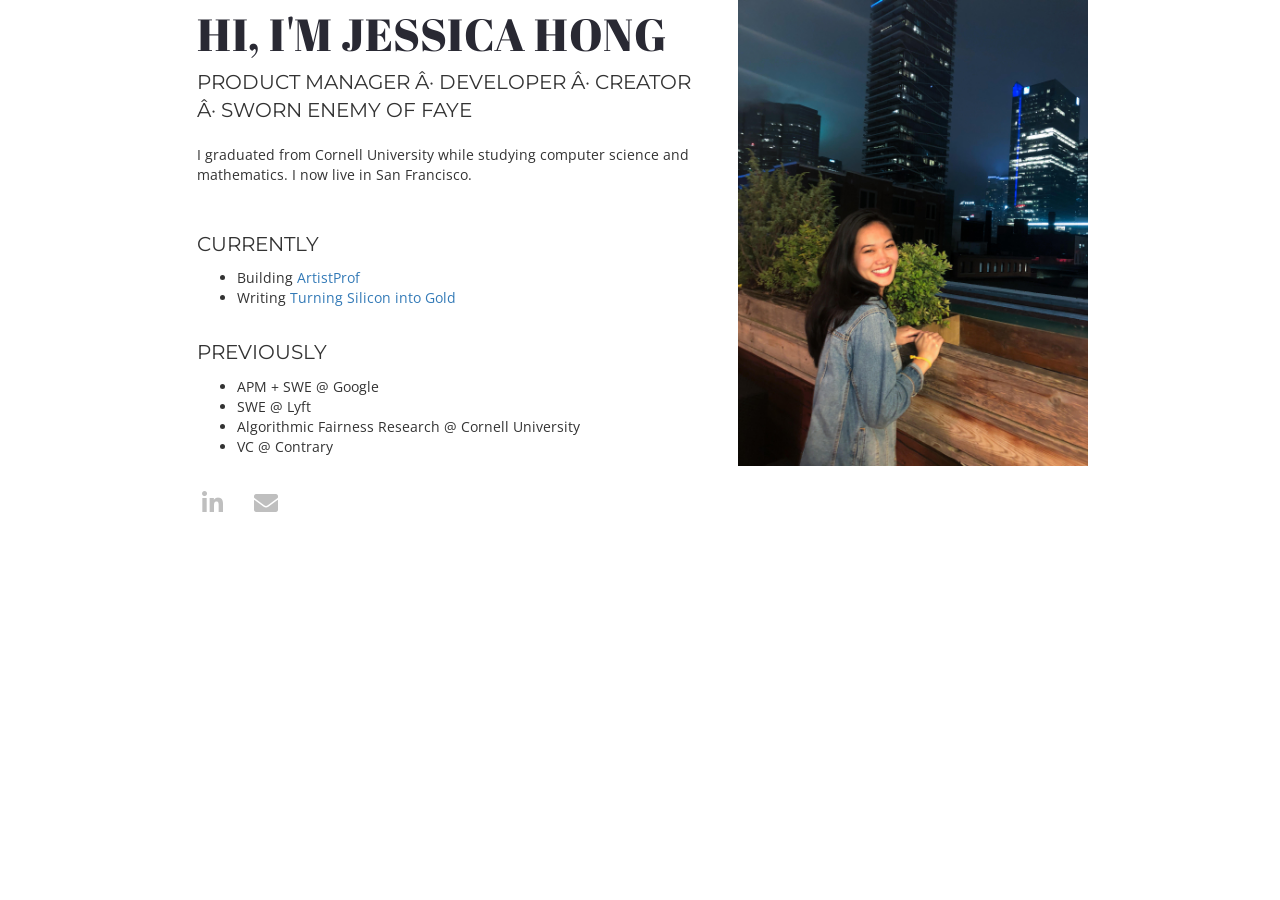
<file: index.html>
<html>

<head>
    <meta name="viewport" content="width=device-width, initial-scale=1">
    <link rel="stylesheet" href="https://use.fontawesome.com/releases/v5.7.0/css/all.css"
          integrity="sha384-lZN37f5QGtY3VHgisS14W3ExzMWZxybE1SJSEsQp9S+oqd12jhcu+A56Ebc1zFSJ" crossorigin="anonymous">
    <link rel="stylesheet" href="/styles/main.css" />
    <link rel="stylesheet" href="/styles/index.css" />
    <script src="https://ajax.googleapis.com/ajax/libs/jquery/3.3.1/jquery.min.js"></script>
    <script src="/scripts/main.js"></script>
    <script src="/scripts/elements.js"></script>
    <script src="/scripts/index.js"></script>
    <script src="https://d3js.org/d3.v5.min.js"></script>
    <link href='https://fonts.googleapis.com/css?family=Montserrat' rel='stylesheet'>
    <link href='https://fonts.googleapis.com/css?family=Open Sans' rel='stylesheet'>
    <link href='https://fonts.googleapis.com/css?family=Abril Fatface' rel='stylesheet'>
</head>

<body>
<title>Jessica</title>
<div id="navbar"></div>
<div id="header"></div>
<div id="index"></div>
<div id="footer"></div>
<div id="sidemenu"></div>
<div class="maingrid">
    <div class="row" style="margin-bottom: 48px;">
        <div class="column" style="padding: 0px 10px 0px 20px; font-family: 'Abril Fatface'">
            <header >
                HI, I'M JESSICA HONG
            </header>
            <p style = "font-size: 20px; padding-bottom: 10px; font-family:'Montserrat' ">
                PRODUCT MANAGER · DEVELOPER · CREATOR · SWORN ENEMY OF FAYE
            </p>
            <p style ="font-size: 14px; font-family:'Open Sans'">
                I graduated from Cornell University while studying computer science and mathematics. I now live in San Francisco.
            </p>

            <p style ="font-size: 20px; padding-top: 35px; font-family:'Montserrat'">
                CURRENTLY
                <ul style ="font-size: 14px; font-family:'Open Sans'">
                    <li>Building <a href="https://www.artistprof.com" target="_blank">ArtistProf</a></li>
                    <li>Writing <a href="https://www.barnesandnoble.com/w/turning-silicon-into-gold-griffin-kao/1135740864" target="_blank">Turning Silicon into Gold</a></li>
                </ul>
            </p>
            <p style="font-size: 20px; padding-top: 20px; font-family:'Montserrat'">
                PREVIOUSLY
            <ul style ="font-size: 14px; font-family:'Open Sans'">
                <li>APM + SWE @ Google</li>
                <li>SWE @ Lyft</li>
                <li>Algorithmic Fairness Research @ Cornell University</li>
                <li>VC @ Contrary</li>
            </ul>
            </p>
            <h2 style="font-weight: 400;">
                <div class="row" style="width: 100%; display: flex; align-items: center; margin-left:-8px;">
                    <a href="https://www.linkedin.com/in/jessicahong9/" style="padding-left: 5px; text-decoration: none;"
                       target="_blank">
                        <i class="fab fa-linkedin-in"></i>
                    </a>
                    <a href="mailto:jwh296@cornell.edu" style="padding-left: 5px; text-decoration: none;">
                        <i class="fas fa-envelope"></i>
                    </a>
                </div>
            </h2>
        </div>
        <div class="column2" style="padding: 0px 15px 0px 15px">
            <img style="width: 100%" ondragstart="return false;" src="/pictures/jessica.jpg">
        </div>
</div>
<script>
    generateNavbar(d3.select("div#navbar"), "about")

</script>
</body>
</html>
</file>
<file: styles/index.css>
.mainrow {
    -ms-flex-wrap: wrap;
    display: -ms-flexbox;
    display: flex;
    flex-wrap: wrap;
    margin: 20px 0px 20px 0px;
    padding: 24px 24px 24px 24px;
}

.columnright {
    -ms-flex: 70%;
    flex: 70%;
}

.columnleft {
    -ms-flex: 30%;
    flex: 15%;
    padding: 0px 32px 0px 0px;
}

.columnleft img {
    background-color: #ffffff;
    box-shadow: 5px 5px 20px #29293325;
    vertical-align: middle;
    border-radius: 4px;
}

.sidemenu {
    align-items: center;
    display: flex;
    padding: 4px 18px 4px 18px;
}

.sidemenuline {
    position: fixed;
    left: 22px;
    top: 35%;
    background-color: #bfbfbf;
    height: 160px;
    width: 1px;
}

.sidemenu a {
    color: #292933;
    font-family: 'Muli';
    font-size: 14px;
    font-weight: 300;
    height: 20px;
    letter-spacing: 0.25px;
    line-height: 1.5;
    text-align: left;
    text-decoration: none;
    transition: .2s ease;
    z-index: 100;
}

.sidemenu a:hover {
    border-left: solid 4px #6865FF;
    color: #6865FF;
    font-weight: 600;
    padding-left: 16px;
    transition: .2s ease;
}

.singlecolumn {
    -ms-flex: 25%;
    flex: 25%;
    padding: 4px 10% 4px 10%;
}

.singlecolumn img {
    margin: 4px 0px 4px 0px;
    transition: .5s ease;
    vertical-align: middle;
}

.headerVideo {
    display: initial;
}

@media screen and (max-height: 400px) {
    .navbar div a, .navbar .navbar-brand {
        color: #868686 !important;
        margin-left: 24px;
        text-decoration: none;
        transition: .2s ease;
    }
    .headerVideo {
        opacity: 0.2;
        position: absolute;
        top: 0;
        right: 0;
        left: 0;
        bottom: 0;
        width: 100%;
        height: 100%;
        object-fit: cover;
        background-position: center center;
        background-size: contain;
        z-index: -2;
        /* display: none; */
    }
}

@media screen and (max-width: 500px) {
    .columnleft {
        -ms-flex: 100%;
        flex: 100%;
        max-width: 100%;
        padding: 0px 0px 32px 0px;
    }
    .singlecolumn {
        -ms-flex: 100%;
        flex: 100%;
        max-width: 100%;
        padding: 4 4px;
    }
    .sidemenu {
        display: none;
        transition: .2s ease;
    }
    .sidemenuline {
        display: none;
        transition: .2s ease;
    }
}

.button {
    border-left: solid 2px #292933;
    box-shadow: none;
    color: #292933;
    cursor: pointer;
    font-family: 'Muli';
    font-size: 10px;
    font-weight: 400;
    letter-spacing: 1px;
    margin: 16px 0px 8px 0px;
    padding: 0px 0px 0px 12px;
    transition: .2s ease;
}

a:hover .button {
    border: none;
    border-left: solid 12px #6865FF !important;
    color: #6865FF;
    font-weight: 600;
    transition: .2s ease;
}
</file>
<file: styles/main.css>
@import "https://maxcdn.bootstrapcdn.com/bootstrap/3.4.0/css/bootstrap.min.css";
@import "fonts.css";
@import "navbar.css";
@import "footer.css";
html {
    scroll-behavior: smooth;
}

body {
    margin: 0;
    font-family: 'Arial';
    background-color: #ffffff;
}

.divider {
    background-color: #ebebeb;
    width: 100%;
    height: 1px;
}

.row {
    -ms-flex-wrap: wrap;
    display: -ms-flexbox;
    display: flex;
    flex-wrap: wrap;
}

.column {
    -ms-flex: 25%;
    flex: 25%;
    padding: 4px;
}

.column2 {
    -ms-flex: 20%;
    flex: 7%;
    padding: 4px;
}

.column img {
    margin: 4px 0px 4px 0px;
    transition: .5s ease;
    vertical-align: middle;
}

.maingrid {
    margin: 0px 15% 0px 15%;
}

@media screen and (max-width: 500px) {
    .column {
        -ms-flex: 100%;
        flex: 100%;
        max-width: 100%;
        padding: 4px;
    }
    .maingrid {
        margin: 0px 10% 0px 10%;
    }
}
</file>
